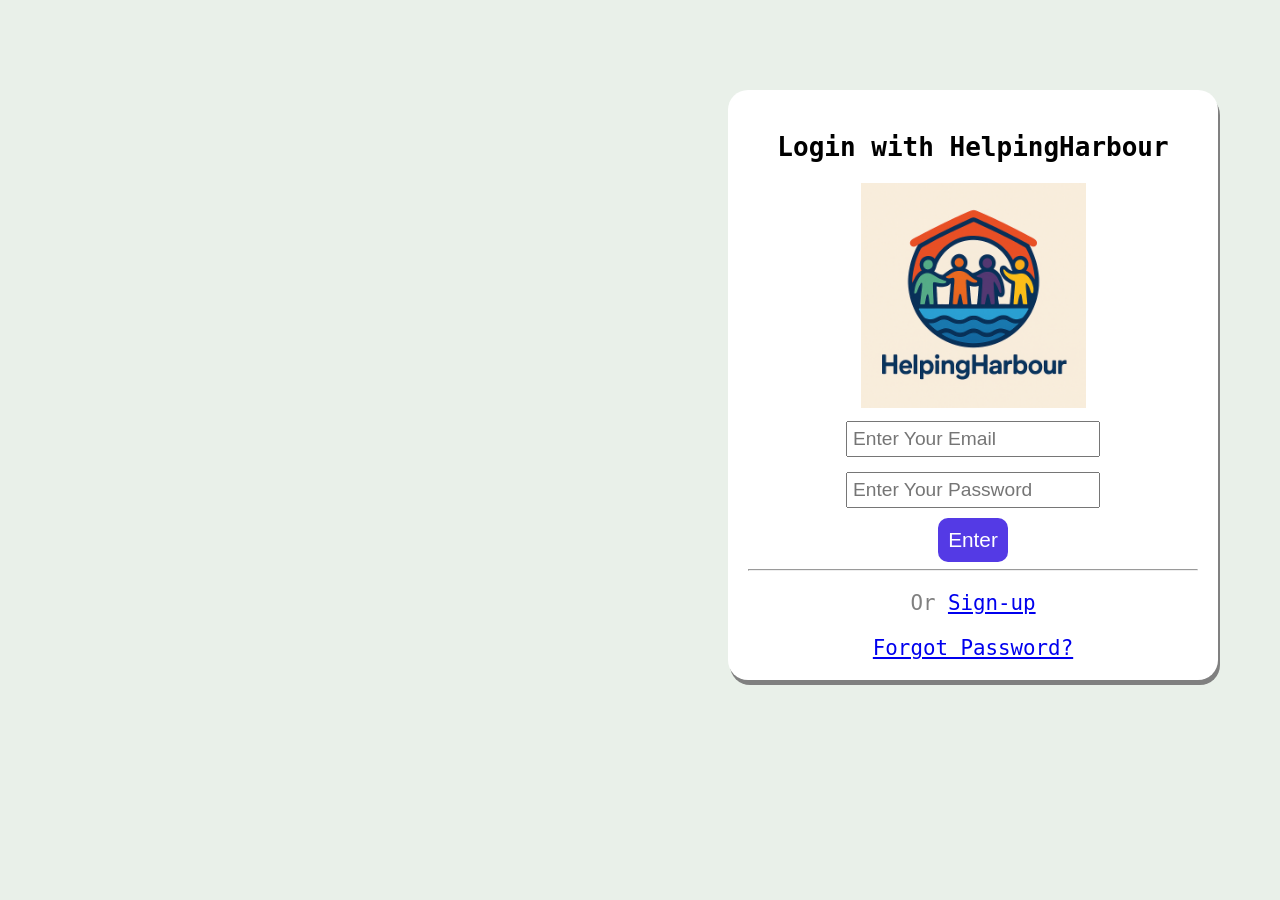
<file: login.html>
<!DOCTYPE html>
<html lang="en">
  <head>
    <meta charset="UTF-8" />
    <meta name="viewport" content="width=device-width, initial-scale=1.0" />
    <title>HelpingHarbor</title>
    <link rel="stylesheet" href="index.css" />
    <link rel="icon" type="image" href="110355.png">
  </head>
  <body>
    <script src="script1.js"></script>
    <main>
      <div class="signin">
        <div class="signin-text">
          <h2>Login with HelpingHarbour</h2>
          <img src="110355.png" class="signlogo" /> <br />
          <input
            type="email"
            placeholder="Enter Your Email"
            id="signmail"
          /><br />
          <input
            type="password"
            placeholder="Enter Your Password"
            autocomplete="off"
          /><br />
          <button class="btn-sign"><a class="a" href="index.html">Enter</a></button>
          <hr />
          <p class="signin-or">Or <a href="signup.html">Sign-up</a></p>
          <a href="forgotpass.html">Forgot Password?</a>
        </div>
      </div>
      <style>
        .a{
          color: white;
          text-decoration: none;
        }

        .signin-text input {
          font-size: larger;
          padding: 5px;
          margin-top: 10px;
        }
        .btn-sign {
          font-size: larger;
        }
        .signin-text p {
          font-size: 1.3rem;
        }
        .signin-text h2 {
          font-size: xx-large;
        }
        .msg {
          font-size: larger;
        }
        .msg1 {
          font-size: larger;
        }
        .signin-text p {
          font-size: 1.3rem;
        }
        .signin-text a {
          font-size: 1.3rem;
        }
      </style>
    </main>
  </body>
</html>
</file>
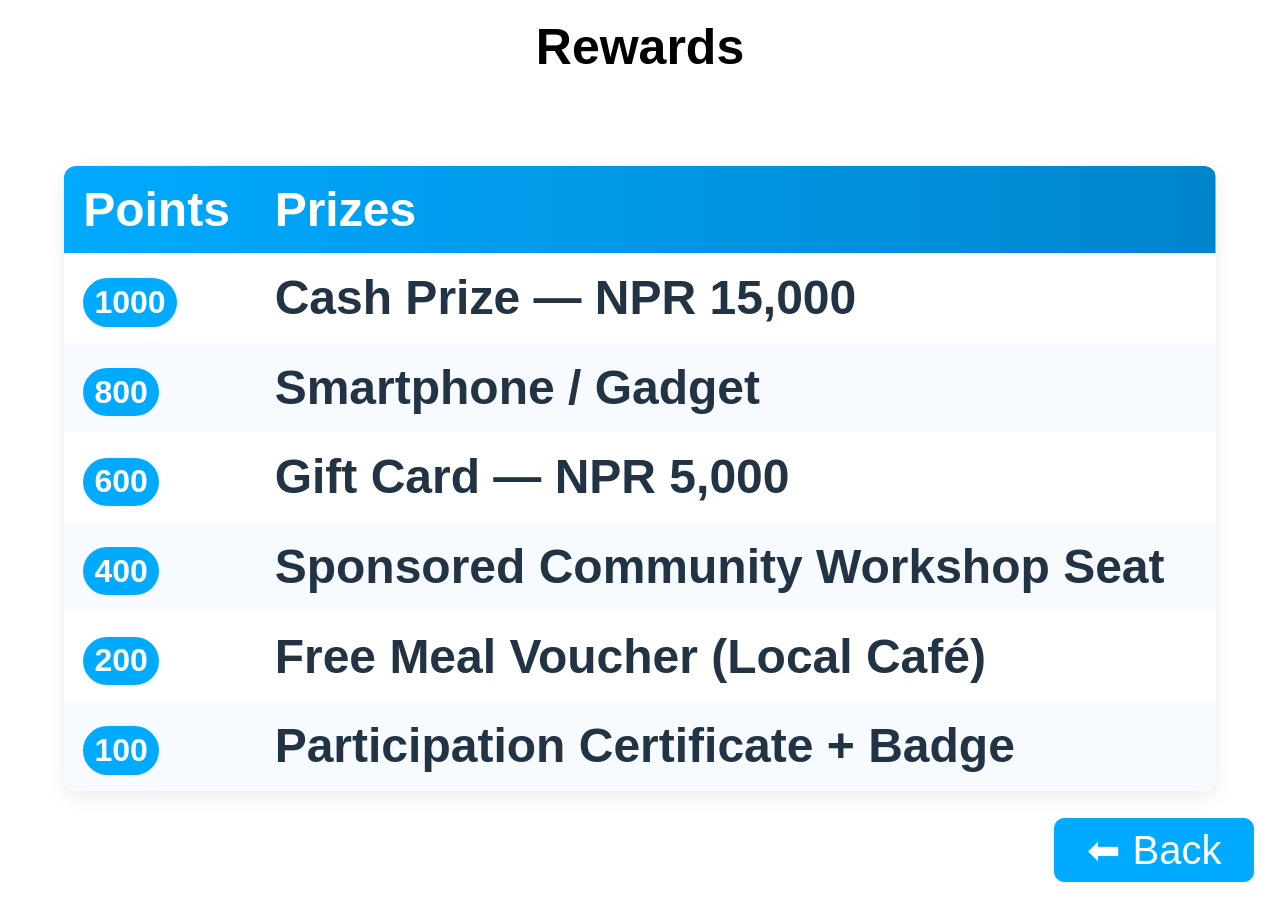
<file: rewards.html>
<!DOCTYPE html>
<html lang="en">
<head>
    <meta charset="UTF-8">
    <meta name="viewport" content="width=device-width, initial-scale=1.0">
    <title>Document</title>
</head>
<style>
    *{
        margin: 0;
        padding: 0;
    }
    .Rewards{
        font-family: 'Gill Sans', 'Gill Sans MT', Calibri, 'Trebuchet MS', sans-serif;
        text-align: center;
        font-size: 50px;
        margin-top: 2vh;
    }
  .points-table {
    width: 90%;
    /* width: 80; */
    margin: 10vh 5vw;
    /* margin: 2rem auto; */
    border-collapse: collapse;
    font-family: Poppins, Arial, sans-serif;
    background: white;
    box-shadow: 0 6px 20px rgba(0,0,0,0.08);
    border-radius: 12px;
    overflow: hidden;
  }

  .points-table thead {
    background: linear-gradient(90deg,#00aaff,#0085cc);
    color: #fff;
  }

  .points-table th,
  .points-table td {
    padding: 1rem 1.2rem;
    text-align: left;
    font-size: 3rem;
  }

  .points-table tbody tr:nth-child(even) {
    background: #f7fbff;
  }

  .points-table tbody tr:hover {
    transform: translateX(6px);
    transition: transform .15s ease;
    background: #eef9ff;
  }

  .points-badge {
    display: inline-block;
    padding: .35rem .7rem;
    border-radius: 999px;
    background: #00aaff;
    color: white;
    font-weight: 600;
    font-size: 2rem;
  }

  .prize {
    font-weight: 600;
    color: #234;
  }
  .backbtn{
    font-size: 40px;
    /* color: white; */
    /* text-decoration: none; */
    background-color: #00aaff;
    border: 1px solid #00aaff;
    border-radius: 10px;
    padding: 0.5rem 2rem;
    position: absolute;
    bottom: 2vh;
    right: 2vw;
  }
  .a1{
    color: white;
    text-decoration: none;
  }
</style>
<body>
    <h1 class="Rewards">Rewards</h1>

    <table class="points-table" aria-label="Points and Prizes">
  <thead>
    <tr>
      <th>Points</th>
      <th>Prizes</th>
    </tr>
  </thead>
  <tbody>
    <tr>
      <td><span class="points-badge">1000</span></td>
      <td class="prize">Cash Prize — NPR 15,000</td>
    </tr>
    <tr>
      <td><span class="points-badge">800</span></td>
      <td class="prize">Smartphone / Gadget</td>
    </tr>
    <tr>
      <td><span class="points-badge">600</span></td>
      <td class="prize">Gift Card — NPR 5,000</td>
    </tr>
    <tr>
      <td><span class="points-badge">400</span></td>
      <td class="prize">Sponsored Community Workshop Seat</td>
    </tr>
    <tr>
      <td><span class="points-badge">200</span></td>
      <td class="prize">Free Meal Voucher (Local Café)</td>
    </tr>
    <tr>
      <td><span class="points-badge">100</span></td>
      <td class="prize">Participation Certificate + Badge</td>
    </tr>
  </tbody>
</table>

<button class="backbtn"><a class="a1" href="index.html">⬅ Back</a></button>
</body>
</html>
</file>
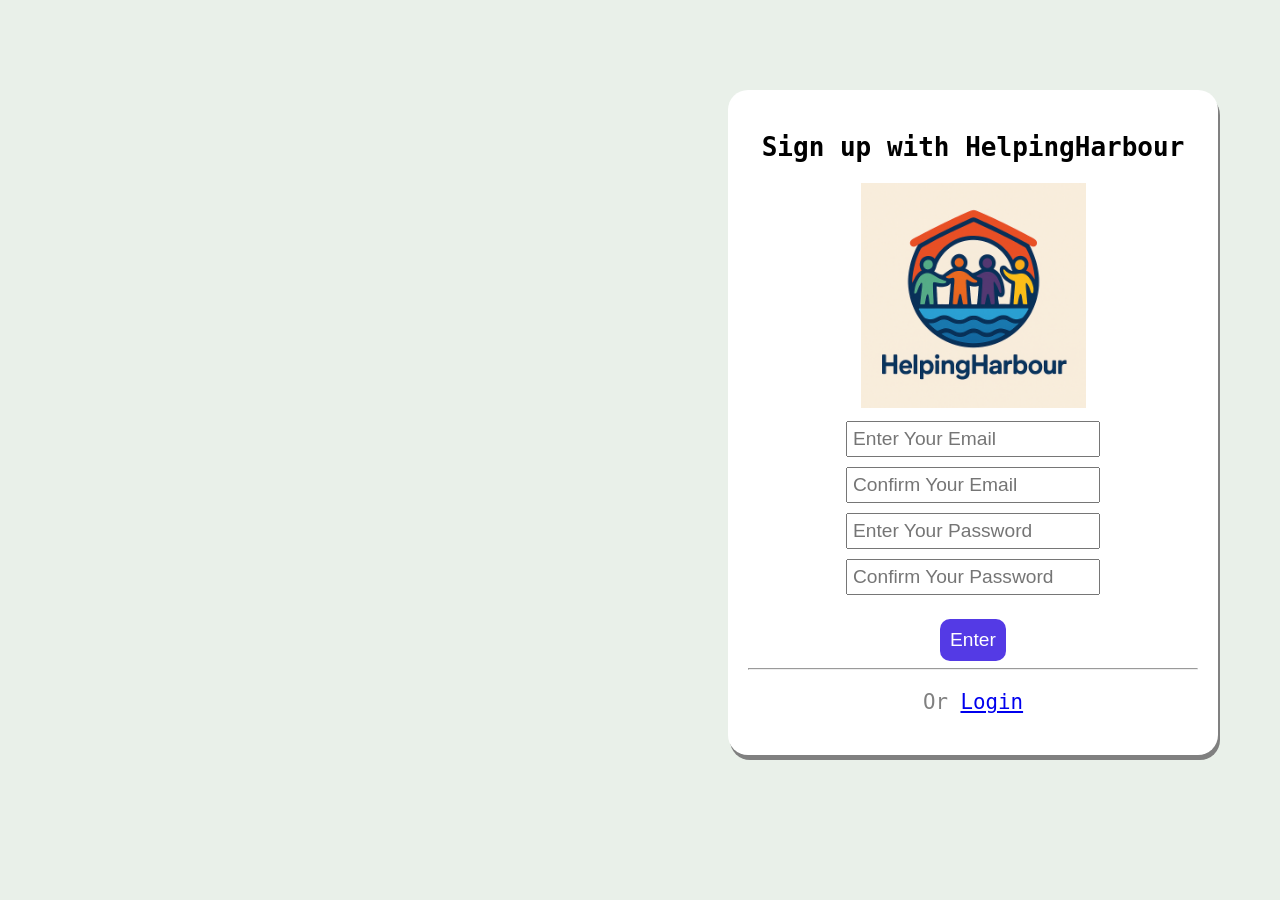
<file: signup.html>
<!DOCTYPE html>
<html lang="en">
  <head>
    <meta charset="UTF-8" />
    <meta name="viewport" content="width=device-width, initial-scale=1.0" />
    <title>Document</title>
    <link rel="stylesheet" href="index.css" />
  </head>
  <body>
    <script src="script1.js"></script>
    <main>
      <div class="signin">
        <div class="signin-text">
          <h2>Sign up with HelpingHarbour</h2>
          <img src="110355.png" class="signlogo" /><br />

          <input type="email" placeholder="Enter Your Email" id="email" /><br />
          <input
            type="email"
            placeholder="Confirm Your Email"
            id="confirmEmail"
          /><br />

          <input
            type="password"
            placeholder="Enter Your Password"
            id="password"
            autocomplete="off"
            required
          /><br />

          <input
            type="password"
            placeholder="Confirm Your Password"
            id="confirmPassword"
            required
            autocomplete="off"
          /><br />

          <p id="msg" class="msg" style="color: red; font-size: 14px"></p>

          <p id="msg1" class="msg1" style="color: red; font-size: 14px"></p>
          <button class="btn-sign" onclick="validateForm()"><a class="a" href="index.html">Enter</a></button>
          <hr />
          <p class="signin-or">Or <a href="login.html">Login</a></p>
        </div>
      </div>
      <style>
        .signin-text input {
          font-size: larger;
          padding: 5px;
          margin-top: 10px;
        }
        .btn-sign {
          font-size: larger;
        }
        .signin-text p {
          font-size: 1.3rem;
        }
        .signin-text h2 {
          font-size: xx-large;
        }
        .msg {
          font-size: larger;
        }
        .msg1 {
          font-size: larger;
        }
        .a{
          color: white;
          text-decoration: none;
        }
      </style>
    </main>
  </body>
</html>
</file>
<file: index.css>
.signin{
    text-align: center;
    width: 50vh;
    padding: 20px;
    border-radius: 20px;
    font-family: monospace;
    margin-left: 80vh;
    margin-top: 10vh;
    border: none;
    background-color: white;
    box-shadow: 2px 5px grey;

}
#signmail{
    margin-bottom: 5px;
}
body{
   background-color: rgb(233, 240, 233);
}
.btn-sign{
    margin-top: 10px;
    border: none;
    padding: 10px;
    background-color:rgb(84, 58, 229);
    color: white;
    border-radius: 10px;
}
.btn-sign:hover{
    background-color: black;
    color: white;
}
.signlogo{
    width: 25vh;
    height: 25vh;
}
.signin-or{
    color: grey;
}

.signin-text input{
     margin-top: 7px;
}
.btn-sign a{
    color: white;
    text-decoration: none;
}
</file>
